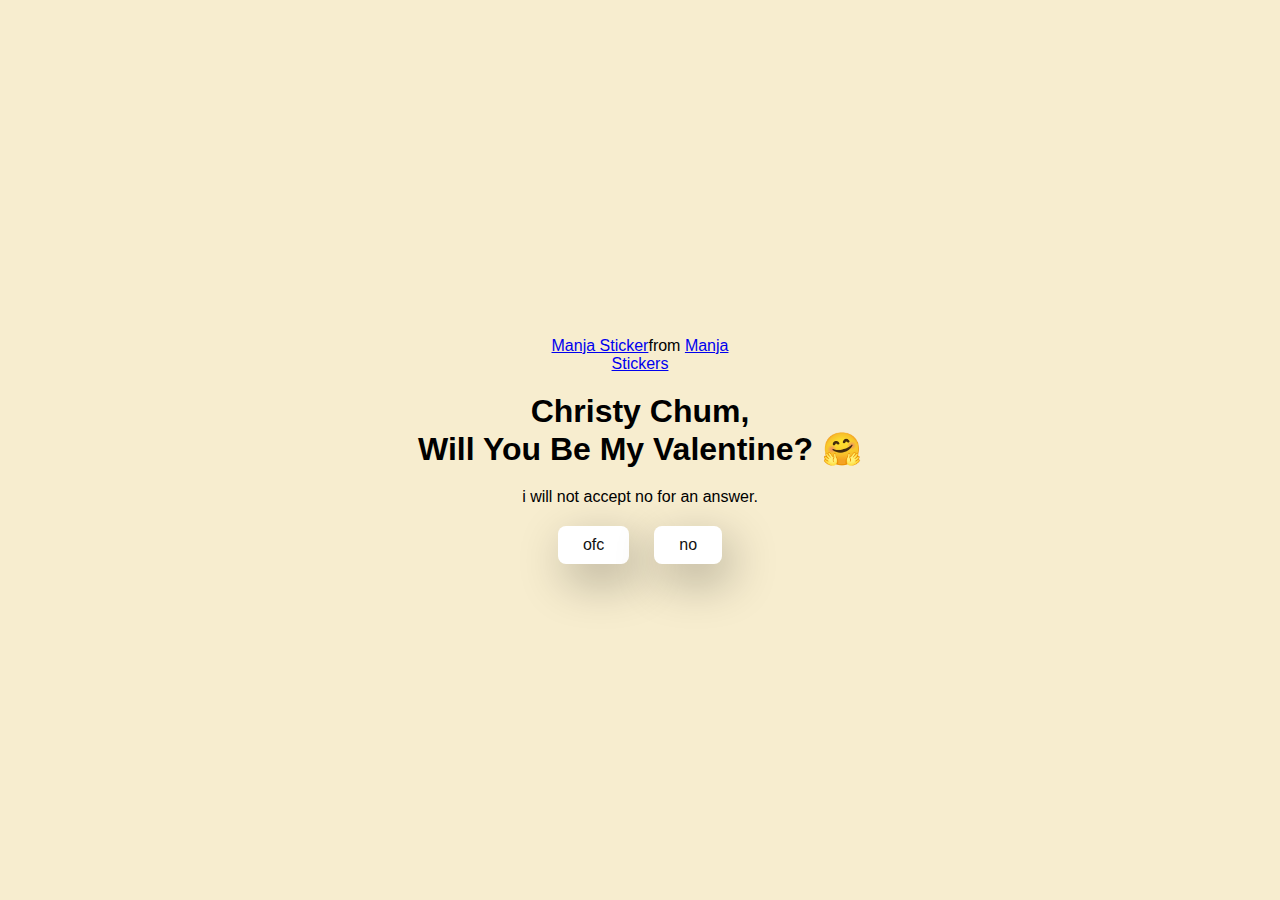
<file: index.html>
<!DOCTYPE html>
<html lang="en">
  <head>
    <meta charset="UTF-8" />
    <meta name="viewport" content="width=device-width, initial-scale=1.0" />
    <title>Will you be mine?</title>

    <link rel="stylesheet" href="./style.css" />
  </head>
  <body>
    <div class="container">
      <div
        class="tenor-gif-embed"
        data-postid="22885016"
        data-share-method="host"
        data-aspect-ratio="1.04918"
        data-width="100%"
      >
        <a href="https://tenor.com/view/manja-gif-22885016">Manja Sticker</a
        >from
        <a href="https://tenor.com/search/manja-stickers">Manja Stickers</a>
      </div>
      <script
        type="text/javascript"
        async
        src="https://tenor.com/embed.js"
      ></script>
      <h1>Christy Chum, <br> Will You Be My Valentine? 🤗</h1>
      <p>i will not accept no for an answer.</p>

      <div class="btn">
        <a>ofc</a>
        <a href="no1.html">no</a>
      </div>
    </div>
  </body>
</html>




<!--

<!DOCTYPE html>
<html lang="en">
<head>
  <meta charset="UTF-8">
  <meta name="viewport" content="width=device-width, initial-scale=1.0">
  <title>Valentine's Day Flip Book</title>
<link rel="stylesheet" href="style.css">
</head>
<body>

  <div id="headlinecontainer">
    <div id="shine">You're My Beautiful Big Booty Valentine💞</div>
  </div>
  

  <div class="gallery">
    <img src="./assets/images/1.png" alt="1">
    <img src="./assets/images/2.png" alt="2">
    <img src="./assets/images/3.png" alt="3">
    <img src="./assets/images/4.png" alt="4">
    <img src="./assets/images/5.png" alt="5">
    <img src="./assets/images/6.png" alt="6">
  </div>

</body>
</html>

-->
<!-- My copy code

<!DOCTYPE html>
<html lang="en">
    <head>
        <meta charset="UTF-8">
        <title>Will You Be Mine?</title>
        <link rel="stylesheet" href="/stylesheet.css">
    </head>

    <body>

    </body>

    <footer>If your love was all I had in this time. I will love you babe, until the end of time.</footer>

</html>

-->
</file>
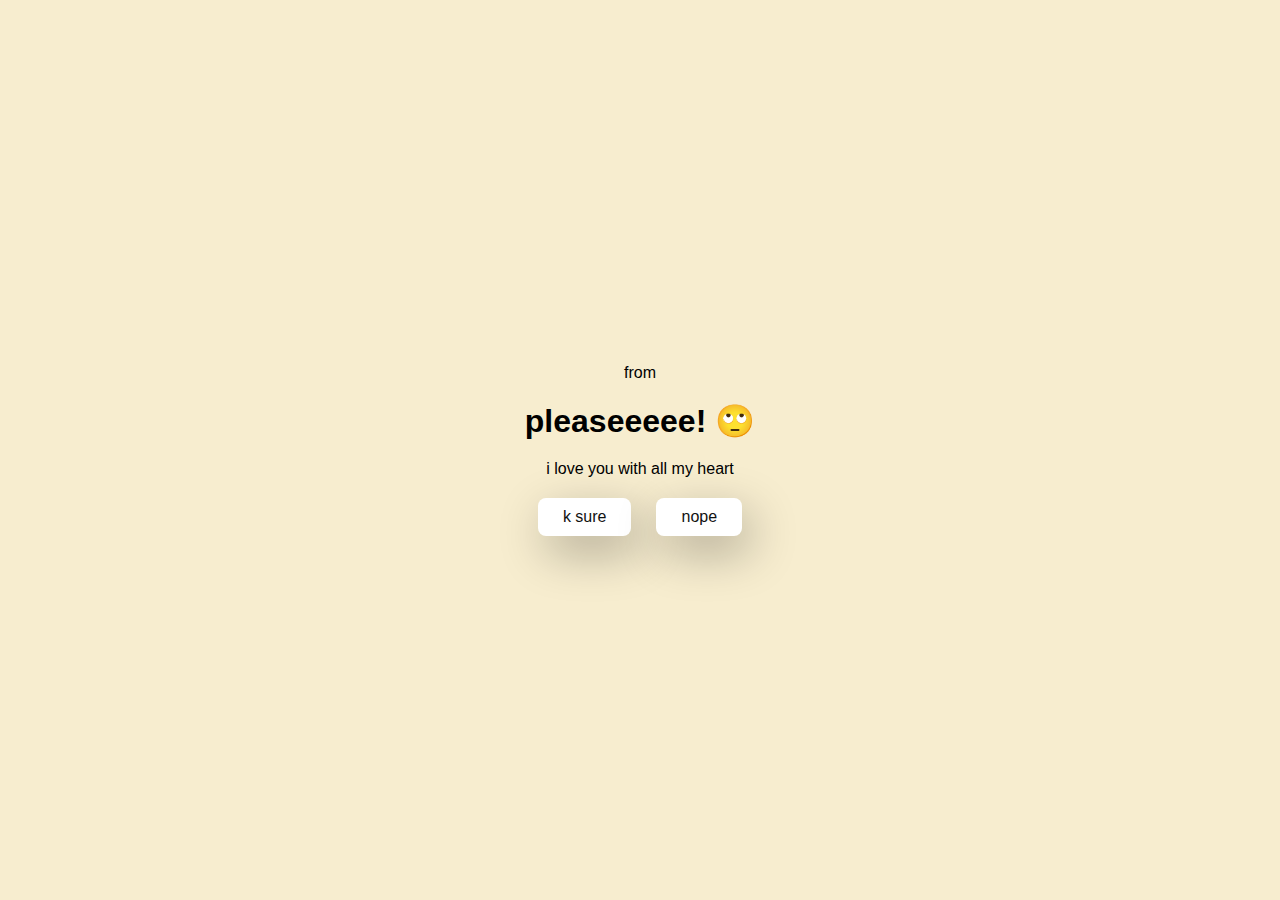
<file: no1.html>
<!DOCTYPE html>
<html lang="en">
  <head>
    <meta charset="UTF-8" />
    <meta name="viewport" content="width=device-width, initial-scale=1.0" />
    <title>wahhhhh</title>

    <link rel="stylesheet" href="./style.css" />
  </head>
  <body>
    <div class="container">
      <div
        class="tenor-gif-embed"
        data-postid="22050818"
        data-share-method="host"
        data-aspect-ratio="1"
        data-width="100%"
      >
        <a href="https://tenor.com/view/mochi-gif-22050818"></a
        >from
        <a href="https://tenor.com/search/mochi-stickers"></a>
      </div>
      <script
        type="text/javascript"
        async
        src="https://tenor.com/embed.js"
      ></script>
      <h1>pleaseeeee! 🙄</h1>
      <p>i love you with all my heart</p>

      <div class="btn">
        <a>k sure</a>
        <a href="no2.html">nope</a>
      </div>
    </div>
  </body>
</html>
</file>
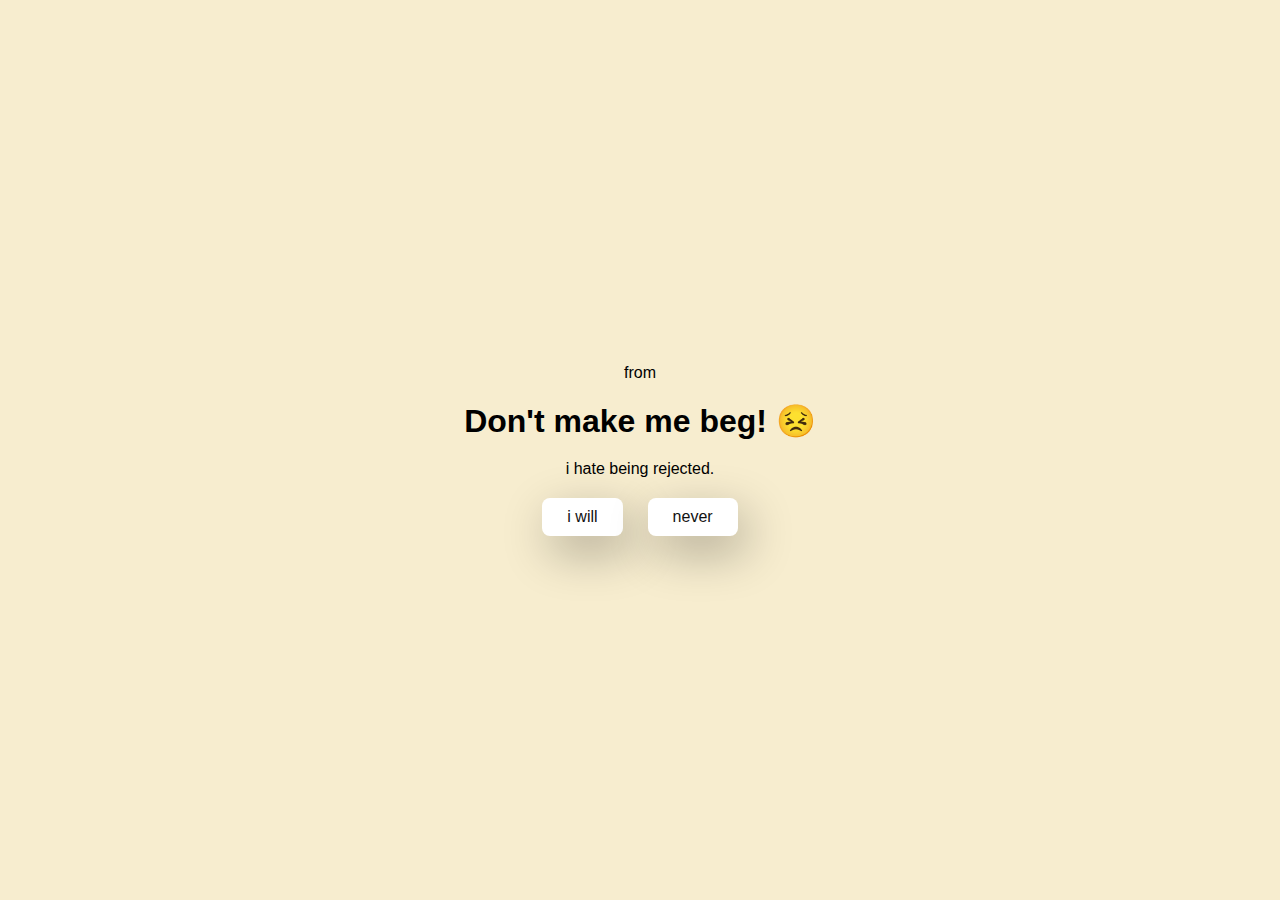
<file: no2.html>
<!DOCTYPE html>
<html lang="en">
  <head>
    <meta charset="UTF-8" />
    <meta name="viewport" content="width=device-width, initial-scale=1.0" />
    <title>pleaseeeee...</title>

    <link rel="stylesheet" href="./style.css" />
  </head>
  <body>
    <div class="container">
      <div
        class="tenor-gif-embed"
        data-postid="15195810"
        data-share-method="host"
        data-aspect-ratio="1"
        data-width="100%"
      >
        <a
          href="https://tenor.com/view/couple-forgive-me-asking-for-forgiveness-begging-crying-gif-15195810"
          ></a
        >from
        <a href="https://tenor.com/search/couple-stickers"></a>
      </div>
      <script
        type="text/javascript"
        async
        src="https://tenor.com/embed.js"
      ></script>

      <h1>Don't make me beg! 😣</h1>
      <p>i hate being rejected.</p>

      <div class="btn">
        <a>i will</a>
        <a href="no3.html">never</a>
      </div>
    </div>
  </body>
</html>
</file>
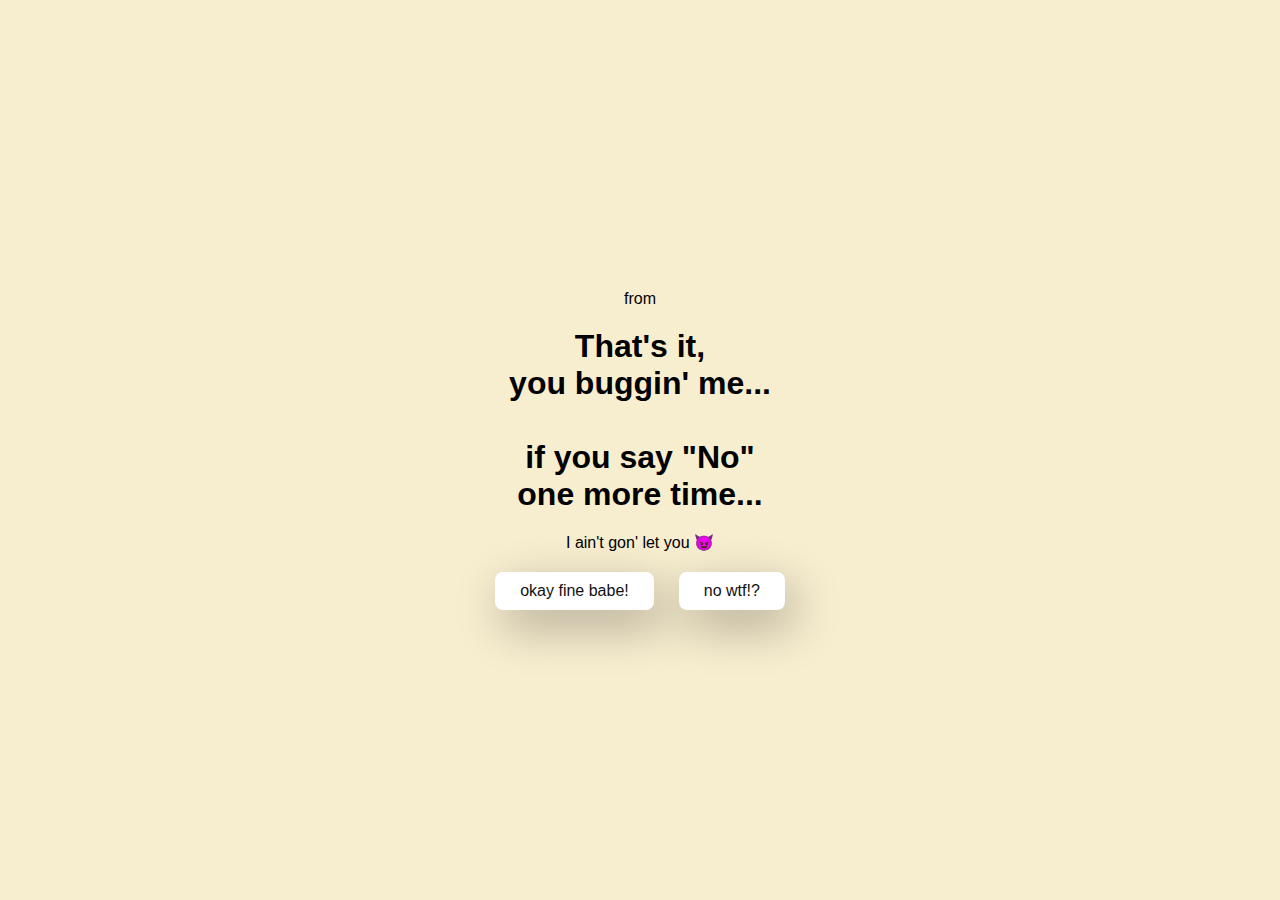
<file: no3.html>
<!DOCTYPE html>
<html lang="en">
  <head>
    <meta charset="UTF-8" />
    <meta name="viewport" content="width=device-width, initial-scale=1.0" />
    <title>Say Yes Already!</title>

    <link rel="stylesheet" href="./style.css" />
  </head>
  <body>
    <div class="container">
      <div
        class="tenor-gif-embed"
        data-postid="15974530976611222074"
        data-share-method="host"
        data-aspect-ratio="1.26923"
        data-width="100%"
      >
        <a
          href="https://tenor.com/view/peach-goma-phone-gif-15974530976611222074"
          ></a
        >from
        <a href="https://tenor.com/search/peach+goma-stickers"
          ></a
        >
      </div>
      <script
        type="text/javascript"
        async
        src="https://tenor.com/embed.js"
      ></script>

      <h1>That's it,<br>you buggin' me... <br><br> if you say "No"<br>one more time...</h1>
      <p>I ain't gon' let you 😈</p>

      <div class="btn">
        <a href="yes.html">okay fine babe!</a>
        <a href="#" id="move-random">no wtf!?</a>
      </div>
    </div>

    <script src="./script.js"></script>
  </body>
</html>
</file>
<file: style.css>
* {
  margin: 0;
  padding: 0;
  box-sizing: border-box;
  font-family: sans-serif;
}

body {
  width: 100%;
  min-height: 100vh;
  display: flex;
  justify-content: center;
  align-items: center;
  background-color: #f7edcf;
}

.container {
  display: flex;
  flex-direction: column;
  text-align: center;
  align-items: center;
  gap: 20px;
  max-width: 500px;
  margin: 20px;
}

.container .tenor-gif-embed {
  max-width: 200px;
}

.container .btn {
  display: flex;
  gap: 25px;
}

.btn a {
  text-decoration: none;
  color: #111;
  background: #fff;
  padding: 10px 25px;
  border-radius: 8px;
  box-shadow: 0.5rem 1rem 3rem hsl(0, 0%, 0%, 0.3);
}


/* the code above is css from ask-her-out tutorial*/



.gallery {
    --d: 20s;
    /* duration */
    display: grid;
    place-items: center; /* Center both horizontally and vertically */
    width: 420px;
    margin-left: 220px;
  }
  
  .gallery > img {
    grid-area: 1/1;
    width: 100%;
    aspect-ratio: 0;
    object-fit: cover;
    border: 0px solid #f2f2f2;
    box-shadow: 0 0 4px #0007;
    z-index: 2;
    animation: slide var(--d) infinite, z-order var(--d) infinite steps(1);
  }
  
  .gallery img:last-child {
    animation-name: slide, z-order-last;
  }
  
  .gallery > img:nth-child(1) {
    animation-delay: calc(0*var(--d));
    --r: 16deg;
  }
  
  .gallery > img:nth-child(2) {
    animation-delay: calc(-0.2*var(--d));
    --r: -1deg;
  }
  
  .gallery > img:nth-child(3) {
    animation-delay: calc(-0.4*var(--d));
    --r: -19deg;
  }
  
  .gallery > img:nth-child(4) {
    animation-delay: calc(-0.6*var(--d));
    --r: 6deg;
  }
  
  .gallery > img:nth-child(5) {
    animation-delay: calc(-0.8*var(--d));
    --r: -8deg;
  }
  .gallery > img:nth-child(6) {
    animation-delay: calc(-.95*var(--d));
    --r: -13deg;
  }
  
  @keyframes slide {
    10% {
      transform: translateX(120%) rotate(var(--r));
    }
    0%, 100%, 20% {
      transform: translateX(0%) rotate(var(--r));
    }
  }
  
  @keyframes z-order {
    10%, 20% {
      z-index: 1;
    }
    80% {
      z-index: 2;
    }
  }
  
  @keyframes z-order-last {
    10%, 20% {
      z-index: 1;
    }
    90% {
      z-index: 2;
    }
  }
  
  body {
    margin: 0;
    min-height: 100vh;
    display: grid;
    place-content: center;
    background: #f7edcf;
    overflow: hidden;
  }
  
  #headlinecontainer {
    display: flex;
    justify-content: center;
    text-align: center;
    align-items: center;
    margin-top: 20px;
    margin-bottom: 60px;
  }
  
  #shine {
    font-size: 60px;
    font-weight: bold;
    color: rgba(255, 0, 102, 0.3);
    z-index: 10;
    background: -webkit-gradient(linear, left top, right top, from(#222), to(#222), color-stop(0.5, #fff)) 0 0 no-repeat;
    -webkit-background-size: 150px;
    -webkit-background-clip: text;
    -webkit-animation-name: shine;
    -webkit-animation-duration: 3s; /* Adjust the duration as needed */
    -webkit-animation-iteration-count: infinite;
    text-shadow: 0 0px 0px rgba(233, 85, 189, 0.419);
  
  }
  
  @-webkit-keyframes shine {
    0%, 10% {
      background-position: -1000px;
    }
    20% {
      background-position: top left;
    }
    90% {
      background-position: top right;
    }
    100% {
      background-position: 1000px;
    }
  }
  
  @media only screen and (max-width: 600px) {
    #shine {
    font-size: 22px;
  }
  #headlinecontainer {
    display: flex;
    justify-content: center;
    align-items: center;
  
    margin-bottom: 60px;
  }
  
  .gallery {
    --d: 20s;
    /* duration */
    display: grid;
    place-items: center; /* Center both horizontally and vertically */
    width: 150px;
    margin-left: 80px;
  }
  }
</file>
